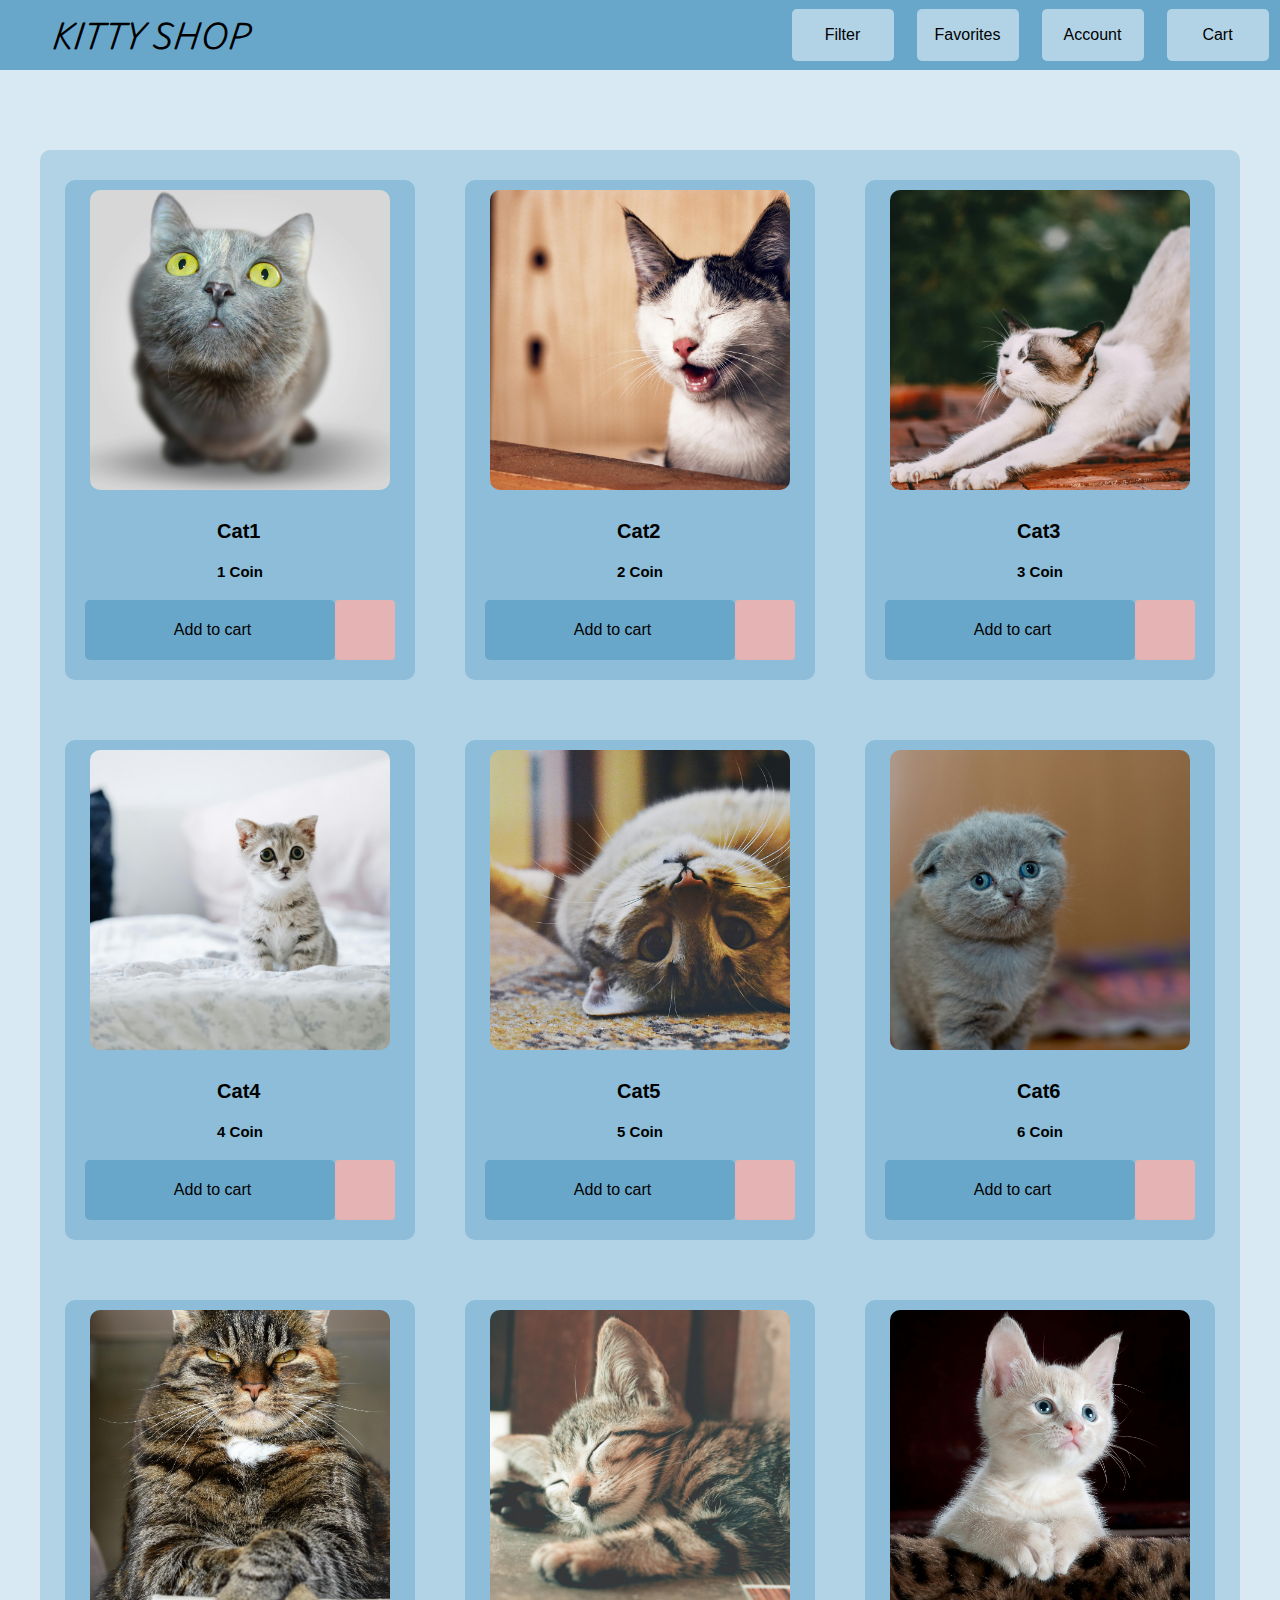
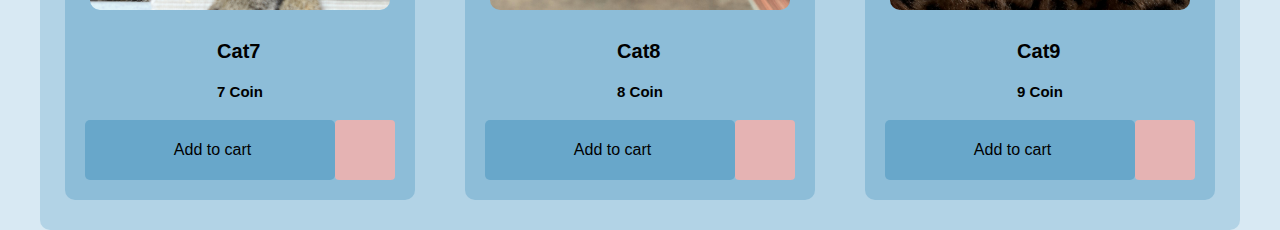
<file: index.html>
<!DOCTYPE html>
<html lang="en">
<head>
    <meta charset="UTF-8">
    <meta name="viewport" content="width=device-width, initial-scale=1.0">
    <title>Kitty Shop</title>
    <link rel="stylesheet" href="styles.css">
    <link rel="stylesheet" href="index.css">
    <link rel="preconnect" href="https://fonts.googleapis.com">
    <link rel="preconnect" href="https://fonts.gstatic.com" crossorigin>
    <link href="https://fonts.googleapis.com/css2?family=Playwrite+DK+Loopet:wght@100..400&family=Roboto:ital,wght@0,100;0,300;0,400;0,500;0,700;0,900;1,100;1,300;1,400;1,500;1,700;1,900&display=swap" rel="stylesheet">
    <link rel="stylesheet" href="https://cdnjs.cloudflare.com/ajax/libs/font-awesome/6.6.0/css/all.min.css" integrity="sha512-Kc323vGBEqzTmouAECnVceyQqyqdsSiqLQISBL29aUW4U/M7pSPA/gEUZQqv1cwx4OnYxTxve5UMg5GT6L4JJg==" crossorigin="anonymous" referrerpolicy="no-referrer" />
</head>
<body>
    <header class="menu-bar">
        <div class="logo">
            <a href="index.html">KITTY SHOP</a>
        </div>
        <div class="menu-box-class">
            <div class="menu-box">
                <a href="#">Filter</a>
            </div>
            <div class="menu-box">
                <a href="#">Favorites</a>
            </div>
            <div class="menu-box">
                <a href="#">Account</a>
            </div>
            <div class="menu-box">
                <a href="cart.html">Cart</a>
            </div>
        </div>
    </header>
    <div class="container">
        <div class="content">
            <div class="product-box" id="product1">
                <img src="cat-images/cat1.jpg" alt="" class="cat-photos">
                <div class="product-box-content">
                    <div class="product-price-header">
                        <h3 class="declaration">Cat1</h3>
                        <h2 class="price">1 Coin</h2>
                    </div>
                    <div class="product-fav-cart">
                        <div><a href="" onclick="addToCartClicked(0)" class="product-cart-box"><span class="add-to-cart-text">Add to cart</span><i class="fa-solid fa-cart-shopping"></i></a></div>
                        <div class="product-favorite-box"><a href=""><i class="fa-solid fa-heart"></i></a></div>
                    </div>
                </div>
            </div>
            <div class="product-box" id="product2">
                <img src="cat-images/cat2.jpg" alt="" class="cat-photos">
                <div class="product-box-content">
                    <div class="product-price-header">
                        <h3 class="declaration">Cat2</h3>
                        <h2 class="price">2 Coin</h2>
                    </div>
                    <div class="product-fav-cart">
                        <div><a href="" onclick="addToCartClicked(1)" class="product-cart-box"><span class="add-to-cart-text">Add to cart</span><i class="fa-solid fa-cart-shopping"></i></a></div>
                        <div class="product-favorite-box"><a href=""><i class="fa-solid fa-heart"></i></a></div>
                    </div>
                </div>
            </div>
            <div class="product-box" id="product3">
                <img src="cat-images/cat3.jpg" alt="" class="cat-photos">
                <div class="product-box-content">
                    <div class="product-price-header">
                        <h3 class="declaration">Cat3</h3>
                        <h2 class="price">3 Coin</h2>
                    </div>
                    <div class="product-fav-cart">
                        <div><a href="" onclick="addToCartClicked(2)" class="product-cart-box"><span class="add-to-cart-text">Add to cart</span><i class="fa-solid fa-cart-shopping"></i></a></div>
                        <div class="product-favorite-box"><a href=""><i class="fa-solid fa-heart"></i></a></div>
                    </div>
                </div>
            </div>
            <div class="product-box" id="product4">
                <img src="cat-images/cat4.jpg" alt="" class="cat-photos">
                <div class="product-box-content">
                    <div class="product-price-header">
                        <h3 class="declaration">Cat4</h3>
                        <h2 class="price">4 Coin</h2>
                    </div>
                    <div class="product-fav-cart">
                        <div><a href="" onclick="addToCartClicked(3)" class="product-cart-box"><span class="add-to-cart-text">Add to cart</span><i class="fa-solid fa-cart-shopping"></i></a></div>
                        <div class="product-favorite-box"><a href=""><i class="fa-solid fa-heart"></i></a></div>
                    </div>
                </div>
            </div>
            <div class="product-box" id="product5">
                <img src="cat-images/cat5.jpg" alt="" class="cat-photos">
                <div class="product-box-content">
                    <div class="product-price-header">
                        <h3 class="declaration">Cat5</h3>
                        <h2 class="price">5 Coin</h2>
                    </div>
                    <div class="product-fav-cart">
                        <div><a href="" onclick="addToCartClicked(4)" class="product-cart-box"><span class="add-to-cart-text">Add to cart</span><i class="fa-solid fa-cart-shopping"></i></a></div>
                        <div class="product-favorite-box"><a href=""><i class="fa-solid fa-heart"></i></a></div>
                    </div>
                </div>
            </div>
            <div class="product-box" id="product6">
                <img src="cat-images/cat6.jpg" alt="" class="cat-photos">
                <div class="product-box-content">
                    <div class="product-price-header">
                        <h3 class="declaration">Cat6</h3>
                        <h2 class="price">6 Coin</h2>
                    </div>
                    <div class="product-fav-cart">
                        <div><a href="" onclick="addToCartClicked(5)" class="product-cart-box"><span class="add-to-cart-text">Add to cart</span><i class="fa-solid fa-cart-shopping"></i></a></div>
                        <div class="product-favorite-box"><a href=""><i class="fa-solid fa-heart"></i></a></div>
                    </div>
                </div>
            </div>
            <div class="product-box" id="product7">
                <img src="cat-images/cat7.jpg" alt="" class="cat-photos">
                <div class="product-box-content">
                    <div class="product-price-header">
                        <h3 class="declaration">Cat7</h3>
                        <h2 class="price">7 Coin</h2>
                    </div>
                    <div class="product-fav-cart">
                        <div><a href="" onclick="addToCartClicked(6)" class="product-cart-box"><span class="add-to-cart-text">Add to cart</span><i class="fa-solid fa-cart-shopping"></i></a></div>
                        <div class="product-favorite-box"><a href=""><i class="fa-solid fa-heart"></i></a></div>
                    </div>
                </div>
            </div>
            <div class="product-box" id="product8">
                <img src="cat-images/cat8.jpg" alt="" class="cat-photos">
                <div class="product-box-content">
                    <div class="product-price-header">
                        <h3 class="declaration">Cat8</h3>
                        <h2 class="price">8 Coin</h2>
                    </div>
                    <div class="product-fav-cart">
                        <div><a href="" onclick="addToCartClicked(7)" class="product-cart-box"><span class="add-to-cart-text">Add to cart</span><i class="fa-solid fa-cart-shopping"></i></a></div>
                        <div class="product-favorite-box"><a href=""><i class="fa-solid fa-heart"></i></a></div>
                    </div>
                </div>
            </div>
            <div class="product-box" id="product9">
                <img src="cat-images/cat9.jpg" alt="" class="cat-photos">
                <div class="product-box-content">
                    <div class="product-price-header">
                        <h3 class="declaration">Cat9</h3>
                        <h2 class="price">9 Coin</h2>
                    </div>
                    <div class="product-fav-cart">
                        <div><a href="" onclick="addToCartClicked(8)" class="product-cart-box"><span class="add-to-cart-text">Add to cart</span><i class="fa-solid fa-cart-shopping"></i></a></div>
                        <div class="product-favorite-box"><a href=""><i class="fa-solid fa-heart"></i></a></div>
                    </div>
                </div>
            </div>
            </div>
        </div>
    </div>
    <script src="script.js"></script>
</body>
</html>
</file>
<file: styles.css>
body{
    display: flex;
    align-items: center;
    flex-direction: column;
    box-sizing: border-box;
    margin: 0;
    padding: 0;
    font-family: sans-serif;
}
a{
    text-decoration: none;
    color: black;
}
.menu-bar{
    width: 100%;
    top: 0;
    height: 70px;
    background-color: #68a7ca;
    position:fixed;
    display: flex;
    align-items: center;
    justify-content:space-between;
}
.logo{
    width: 300px;
    background-color: transparent;
    height: 50px;
    display: flex;
    align-items: center;
    justify-content: center;
    font-size: 30px;
    font-family: "Playwrite DK Loopet", cursive;
}
.menu-box-class{
    width: 500px;
    display: flex;
    flex-direction: row;
    justify-content: space-around;
    background-color: transparent;
}
.menu-box{
    width: 100px;
    height: 50px;
    background-color: #b2d3e6;
    border-radius: 5px;
    display: flex;
    justify-content: center;
    align-items: center;
    transition: 0.5s;
    border: 1px solid transparent;
}
.menu-box:hover{
    background-color: #6fb8df;
    border: 1px solid #538dab;
    font-size: 18px;
}
.container{
    width: 100%;
    height: auto;
    background-color: #d8e9f3;
    display: flex;
    justify-content: center;
}
.content{
    width: 1200px;
    height: auto;
    margin-top: 150px;
    background-color: #b2d3e6;
    border-radius: 10px;
    display: flex;
    flex-wrap: wrap;
    justify-content: space-around;
}
</file>
<file: index.css>
.product-box{
    display: flex;
    flex-direction: column;
    align-items: center;
    justify-content: center;
    margin: 30px 0;
    width: 350px;
    height: 500px;
    background-color: #8dbdd8;
    border-radius: 10px;
}
.cat-photos{
    object-fit: cover;
    width: 300px;
    height: 300px;
    border-radius: 10px;
}
.product-box-content{
    width: 100%;
    height: 180px;
    background-color: transparent;
    display: flex;
    flex-direction: column;
    justify-content: space-around;
    align-items: center;
}
.product-price-header{
    height: 80px;
    background-color: transparent;
}
.price{
    font-size: 15px;
}
.declaration{
    font-size: 20px;
}
.product-cart-box{
    width: 250px;
    height: 60px;
    background-color: #68a7ca;
    border-radius: 5px;
    display: flex;
    align-items: center;
    justify-content: center;
    transition: 0.5s;
}
.fa-cart-shopping{
    font-size: 15px;
    visibility: hidden;
    margin: 10px;
    animation-name: cartAnimation;
    animation-duration: 3s;
}
.fa-heart{
    font-size: 20px;
    transition: 0.2s;
}
.fa-heart:active{
    font-size: 17px;
}
@keyframes cartAnimation{
    0%{
        transform: translateX(40px);
        opacity: 0;
    }
    50%{
        transform: translateX(0);
        opacity: 1;
        animation-duration: 1s;
    }
    100%{
        transform: translateX(40px);
        opacity: 0;
    }
}
.add-to-cart-text{
    align-items: center;
    justify-content: center;
    margin-left: 25px;
    transition: 0.5s;
}
.product-cart-box:hover{
    background-color: #5590b0
}
.product-cart-box:active{
    background-color: #3d6980;
    transform: scale(0.96);
}
.product-favorite-box{
    width: 60px;
    height: 60px;
    background-color: #e5b3b3;
    border-radius: 4px;
    display: flex;
    align-items: center;
    justify-content: center;
}
.product-fav-cart{
    display: flex;
    align-items: center;
    justify-content: center;
}
</file>
